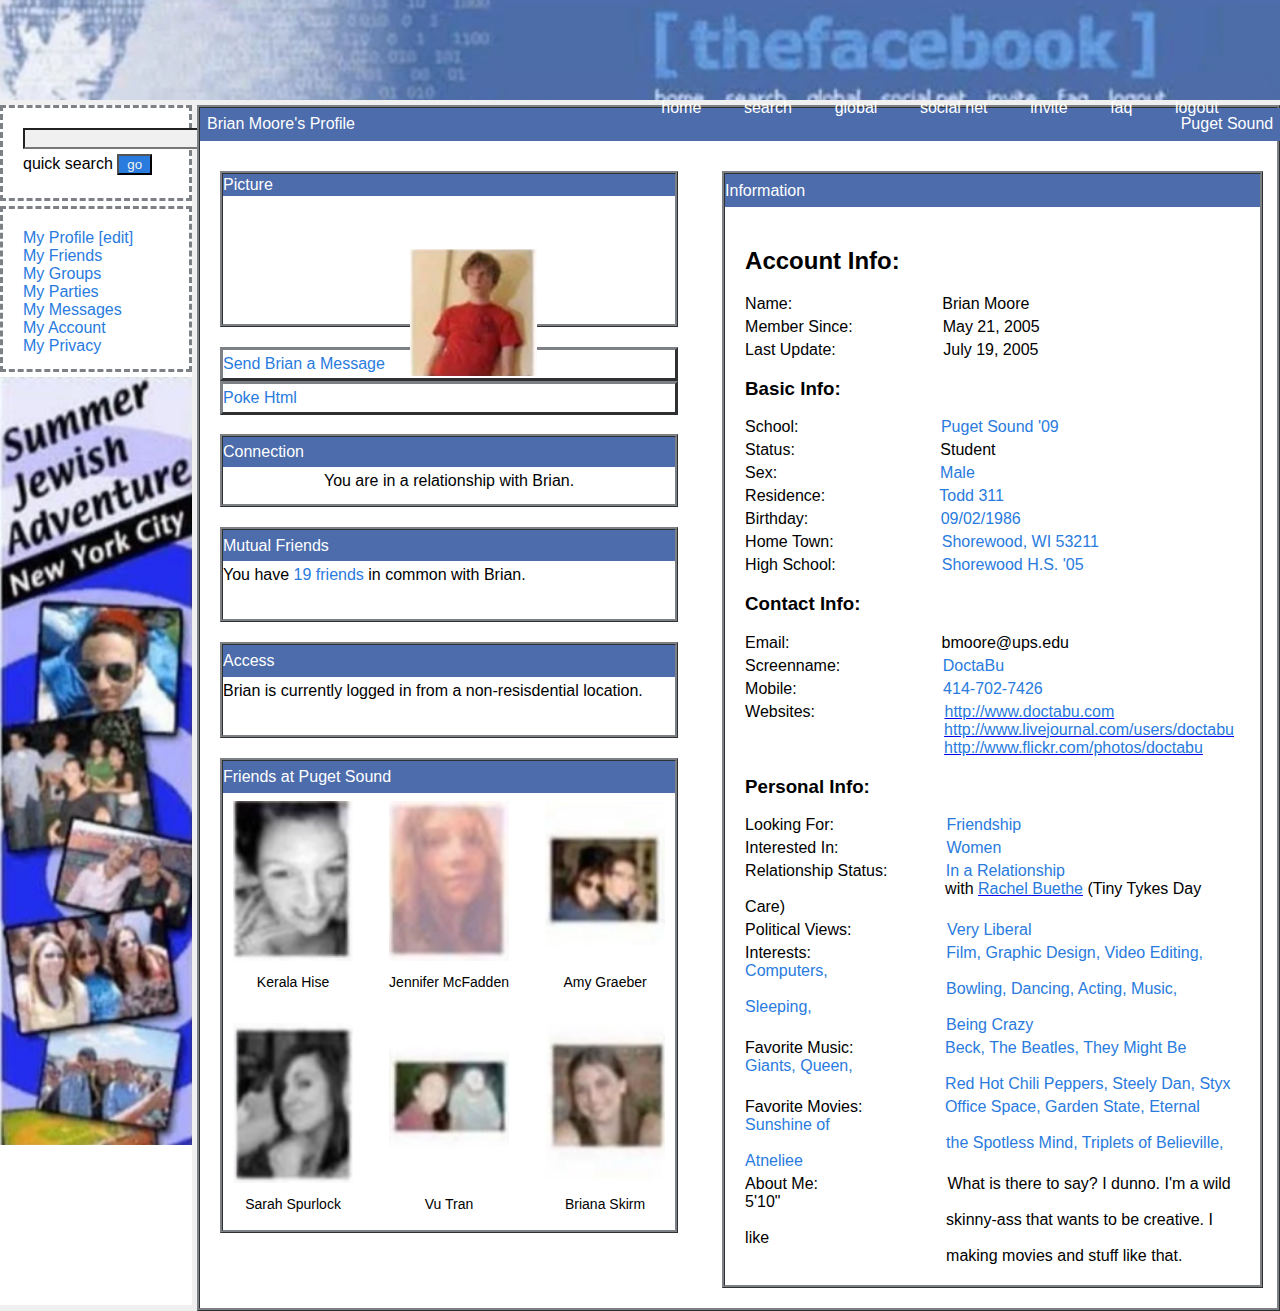
<file: Lab-03/index.html>
<!DOCTYPE html>
<html lang="en">

<head>
    <meta charset="UTF-8">
    <meta name="viewport" content="width=device-width, initial-scale=1.0">
    <title>Document</title>
    <style>
        body {
            font-family: Arial, sans-serif;
            margin: 0;
            gap: 5px;
            padding: 0;
            display: flex;
            flex-direction: column;
            align-items: center;
            background-color: #f0f0f0;
        }

        header {
            width: 100%;
            height: 60px;
            background-image: url('back.png');
            background-size: cover;
            background-position: center;
            background-repeat: no-repeat;
            padding: 20px;
        }

        .buttnn {
            display: flex;
            justify-content: space-around;
            width: 600px;
            position: absolute;
            top: 11%;
            left: 50%;
        }

        .buttnn a {
            color: #ffffff;
            text-decoration: none;
        }

        .container {
            display: flex;
            width: 100%;
            height: 1200px;
            gap: 5px;
        }

        nav {
            display: flex;
            flex-direction: column;
            height: 100%;
            width: 15%;
            gap: 5px;
            background-color: #ffffff;
        }

        .box1 {
            display: grid;
            justify-content: space-evenly;
            height: 50px;
            padding: 20px;
            border-style: dashed;
            border-color: #7d8186;
            gap: 5px;
        }

        .searchin {
            background-color: #f0f0f0;
        }

        .searchbutton {
            position: relative;
            width: 35px;
            right: 0%;
            box-shadow: #010101;
            color: #f0f0f0;
            background-color: #297bde;
        }

        .box2 {
            display: flex;
            flex-direction: column;
            color: #297bde;
            height: 120px;
            padding: 20px;
            border-style: dashed;
            border-color: #7d8186;
        }

        .nav img {
            width: 100%;
            height: auto;
        }

        section {
            display: flex;
            flex-direction: column;
            width: 85%;
            height: 100%;
            border-style: ridge;
            border-color: #7d8186;
            background-color: #ffffff;
            gap: 10px;
        }

        .head2 {
            width: 99%;
            height: 2%;
            display: flex;
            justify-content: space-between;
            background-color: #4c6cac;
            color: #ffffff;
            padding: 7px;
            gap: 5px;
        }

        .bie {
            display: flex;
            justify-content: center;
            width: 100%;
            flex-grow: 1;
            background-color: #ffffff;
            gap: 10px;
        }

        article {
            display: flex;
            flex-direction: column;
            width: 50%;
            background-color: #ffffff;
            padding: 20px;
            row-gap: 20px;
        }

        .head3 {
            width: 100%;
            height: 150px;
            background-color: #ffffff;
            border-style: ridge;
            border-color: #7d8186;
            gap: 5px;
        }

        .head3-1 {
            display: flex;
            align-items: center;
            width: 100%;
            height: 15%;
            background-color: #4c6cac;
            color: #ffffff;
        }

        .head3 img {
            width: 127px;
            height: auto;
            position: absolute;
            top: 27.7%;
            left: 32%;
        }

        .head3-2 {
            display: flex;
            flex-direction: column;
            align-items: left;
            width: 100%;
            height: 6%;
            color: #297bde;
        }

        .pa1 {
            display: flex;
            align-items: center;
            border-style: outset;
            border-color: #7d8186;
            width: 100%;
            height: 50%;
        }

        .pa2 {
            display: flex;
            align-items: center;
            border-style: outset;
            border-color: #7d8186;
            width: 100%;
            height: 50%;
        }

        .arc3 {
            width: 100%;
            height: 6%;
            background-color: #ffffff;
            border-style: ridge;
            border-color: #7d8186;
            text-align: center;
            gap: 5px;
        }

        .arc3-1 {
            display: flex;
            align-items: center;
            width: 100%;
            height: 45%;
            background-color: #4c6cac;
            color: #ffffff;
        }

        .arc4 {
            width: 100%;
            height: 8%;
            background-color: #ffffff;
            border-style: ridge;
            border-color: #7d8186;
            text-align: left;
            gap: 5px;
        }

        .arc4-1 {
            display: flex;
            align-items: center;
            width: 100%;
            height: 35%;
            background-color: #4c6cac;
            color: #ffffff;
        }

        .arc5 {
            width: 100%;
            height: 8%;
            background-color: #ffffff;
            border-style: ridge;
            border-color: #7d8186;
            text-align: left;
            gap: 5px;
        }

        .arc5-1 {
            display: flex;
            align-items: center;
            width: 100%;
            height: 35%;
            background-color: #4c6cac;
            color: #ffffff;
        }

        .arc6 {
            width: 100%;
            height: 42%;
            background-color: #ffffff;
            border-style: ridge;
            border-color: #7d8186;
            text-align: left;
            gap: 5px;
        }

        .arc6-1 {
            display: flex;
            align-items: center;
            width: 100%;
            height: 7%;
            background-color: #4c6cac;
            color: #ffffff;
        }

        .pros {
            display: flex;
            flex-wrap: wrap;
            justify-content: center;
            gap: 20px;
        }

        .pross {
            display: flex;
            flex-direction: column;
            align-items: center;
            text-align: center;
        }

        .pross img {
            width: 120px;
            height: 160px;
            gap: 5px;
            padding: 8px;
        }

        .pross p {
            margin-top: 5px;
            font-size: 14px;
        }

        aside {
            display: flex;
            flex-direction: column;
            width: 50%;
            background-color: #ffffff;
            padding: 20px;
            row-gap: 20px;
        }

        .as1 {
            width: 100%;
            height: 100%;
            background-color: #ffffff;
            border-style: ridge;
            border-color: #7d8186;
            text-align: left;
            gap: 5px;
        }

        .as1-1 {
            display: flex;
            align-items: center;
            width: 100%;
            height: 3%;
            background-color: #4c6cac;
            color: #ffffff;
        }

        .med {
            display: flex;
            flex-direction: row;
            width: 100%;
            height: 97%;
            background-color: #ffffff;
            gap: 10px;
        }

        .profile {
            width: 100%;
            background-color: white;
            padding: 20px;
        }

        .label {
            margin-left: 20px;
        }

        p {
            margin: 5px 0;
        }

        mark {
            color: #297bde;
            background-color: #ffffff;
        }
    </style>
</head>

<body>
    <header>
        <div class="buttnn">
            <a href="index.html">home</a>
            <a href="index.html">search</a>
            <a href="index.html">global</a>
            <a href="index.html">social net</a>
            <a href="index.html">invite</a>
            <a href="index.html">faq</a>
            <a href="index.html">logout</a>
        </div>
    </header>
    <div class="container">
        <nav>
            <div class="box1">
                <form action="/search" method="GET">
                    <input class="searchin" type="search" name="q" required>
                    <p>quick search <button class="searchbutton" type="submit">go</button></p>
                </form>
            </div>
            <div class="box2">
                <div>My Profile [edit]</div>
                <div>My Friends</div>
                <div>My Groups</div>
                <div>My Parties</div>
                <div>My Messages</div>
                <div>My Account</div>
                <div>My Privacy</div>
            </div>
            <img src="img1.png">
        </nav>
        <section>
            <div class="head2">
                <div>Brian Moore's Profile</div>
                <div>Puget Sound</div>
            </div>
            <div class="bie">
                <article>
                    <div class="head3">
                        <div class="head3-1">
                            <p>Picture</p>
                        </div>
                        <img src="img2.png">
                    </div>
                    <div class="head3-2">
                        <div class="pa1">
                            <p>Send Brian a Message</p>
                        </div>
                        <div class="pa2">
                            <p>Poke Html</p>
                        </div>
                    </div>
                    <div class="arc3">
                        <div class="arc3-1">
                            <p>Connection</p>
                        </div>
                        <p>You are in a relationship with Brian.</p>
                    </div>
                    <div class="arc4">
                        <div class="arc4-1">
                            <p>Mutual Friends</p>
                        </div>
                        <p>You have <mark>19 friends</mark> in common with Brian.</p>
                    </div>
                    <div class="arc5">
                        <div class="arc5-1">
                            <p>Access</p>
                        </div>
                        <p>Brian is currently logged in from a non-resisdential location.</p>
                    </div>
                    <div class="arc6">
                        <div class="arc6-1">
                            <p>Friends at Puget Sound</p>
                        </div>
                        <div class="pros">
                            <div class="pross">
                                <img src="pro1.png" alt="Kerala Hise">
                                <p>Kerala Hise</p>
                            </div>
                            <div class="pross">
                                <img src="pro2.png" alt="Jennifer McFadden">
                                <p>Jennifer McFadden</p>
                            </div>
                            <div class="pross">
                                <img src="pro3.png" alt="Amy Graeber">
                                <p>Amy Graeber</p>
                            </div>
                            <div class="pross">
                                <img src="pro4.png" alt="Sarah Spurlock">
                                <p>Sarah Spurlock</p>
                            </div>
                            <div class="pross">
                                <img src="pro5.png" alt="Vu Tran">
                                <p>Vu Tran</p>
                            </div>
                            <div class="pross">
                                <img src="pro6.png" alt="Briana Skirm">
                                <p>Briana Skirm</p>
                            </div>
                        </div>

                    </div>
                </article>
                <aside>
                    <div class="as1">
                        <div class="as1-1">
                            <p>Information</p>
                        </div>
                        <div class="med">
                            <div class="profile">
                                <h2>Account Info:</h2>
                                <p>Name:<span style="margin-left: 150px;">Brian Moore</span></p>
                                <p>Member Since:<span style="margin-left: 90px;">May 21, 2005</span></p>
                                <p>Last Update:<span style="margin-left: 103px;"> July 19, 2005</span></p>

                                <h3>Basic Info:</h3>
                                <p>School:<span style="margin-left: 138px;"> <mark>Puget Sound '09</mark></span></p>
                                <p>Status:<span style="margin-left: 141px;"> Student</span></p>
                                <p>Sex:<span style="margin-left: 163px;"><mark>Male</mark></span></p>
                                <p>Residence:<span style="margin-left: 110px;"> <mark>Todd 311</mark></span></p>
                                <p>Birthday:<span style="margin-left: 128px;"> <mark>09/02/1986</mark></span></p>
                                <p>Home Town:<span style="margin-left: 108px;"><mark>Shorewood, WI 53211</mark></span></p>
                                <p>High School:<span style="margin-left: 106px;"><mark>Shorewood H.S. '05</mark></span></p>

                                <h3>Contact Info:</h3>
                                <p>Email:<span style="margin-left: 152px;">bmoore@ups.edu</span></p>
                                <p>Screenname:<span style="margin-left: 98px;"> <mark>DoctaBu</mark></span></p>
                                <p>Mobile:<span style="margin-left: 142px;"> <mark>414-702-7426</mark></span></p>
                                <p>Websites:<span style="margin-left: 125px;">
                                        <a href="http://www.doctabu.com"><mark>http://www.doctabu.com</mark></a></span><br>
                                    <span style="margin-left: 199px;">
                                        <a
                                            href="http://www.livejournal.com/users/doctabu"><mark>http://www.livejournal.com/users/doctabu</mark></a></span><br>
                                    <span style="margin-left: 199px;">
                                        <a
                                            href="http://www.flickr.com/photos/doctabu"><mark>http://www.flickr.com/photos/doctabu</mark></a></span>
                                </p>
                                <h3>Personal Info:</h3>
                                <p>Looking For:<span style="margin-left: 108px;"> <mark>Friendship</mark></span></p>
                                <p>Interested In:<span style="margin-left: 108px;"><mark>Women</mark></span></p>
                                <p>Relationship Status: <span style="margin-left: 54px;"><mark>In a Relationship</mark></span> <br>
                                    <span style="margin-left: 200px;">with <a href="#"><mark>Rachel Buethe</mark></a> (Tiny Tykes Day
                                        Care)</span>
                                </p>
                                <p>Political Views:<span style="margin-left: 91px;"> <mark>Very Liberal</mark></span></p>

                                <p>Interests: <mark><span style="margin-left: 131px;">Film, Graphic Design, Video Editing,
                                        Computers, </span><br><span style="margin-left: 201px;">Bowling, Dancing,
                                        Acting, Music, Sleeping,</span><br><span style="margin-left: 201px;"></span>
                                    Being Crazy</span></mark></p>

                                <p>Favorite Music: <mark><span style="margin-left: 87px;">Beck, The Beatles, They Might Be
                                        Giants, Queen,</span><br> <span style="margin-left: 200px;"></span>Red Hot Chili
                                    Peppers, Steely Dan, Styx</span></mark></p>

                                <p>Favorite Movies: <mark><span style="margin-left: 78px;"> Office Space, Garden State, Eternal
                                        Sunshine of </span><br><span style="margin-left: 201px;"></span>the Spotless
                                    Mind, Triplets of Believille, Atneliee
                                    </span></mark></p>

                                <p>About Me:<span style="margin-left: 125px;"> What is there to say? I dunno. I'm a wild
                                        5'10"</span><br> <span style="margin-left: 201px;"></span>skinny-ass that wants
                                    to be
                                    creative. I like </span><br><span style="margin-left: 201px;">making movies and
                                        stuff like that.</span></p>
                            </div>
                        </div>
                    </div>
                </aside>
            </div>
        </section>
    </div>
</body>

</html>
</file>
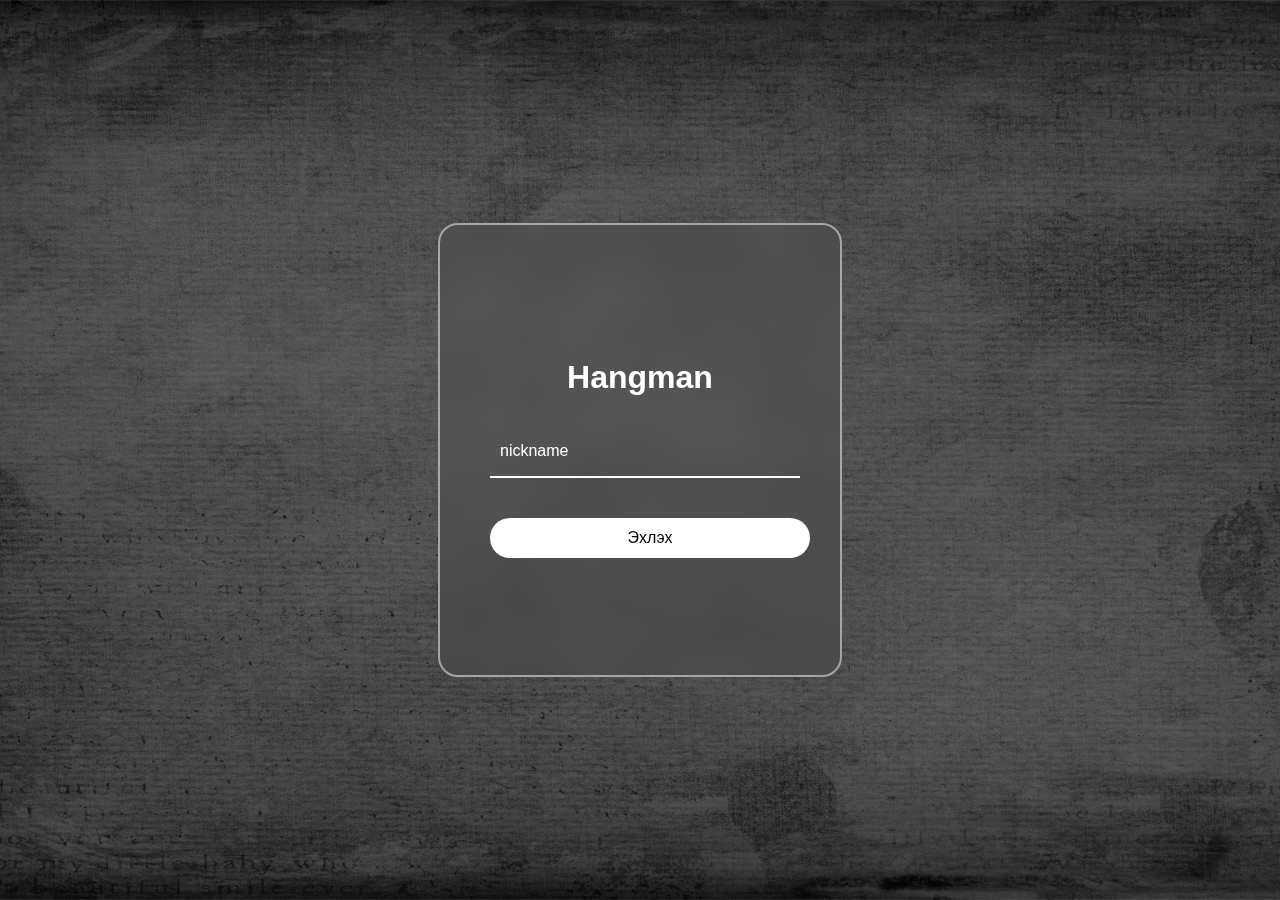
<file: Lab-10/index.html>
<!DOCTYPE html>
<html lang="en">

<head>
  <meta charset="UTF-8" />
  <meta name="viewport" content="width=device-width, initial-scale=1.0" />
  <title>Hangman</title>
  <link rel="stylesheet" href="style.css" />
</head>

<body>
  <section id="start">
    <div class="login-box">
      <form onsubmit="return togloom_ehluuleh(event)">
        <h2>Hangman</h2>
        <div class="input-box">
          <input type="text" id="nickname" autocomplete="off" required />
          <label>nickname</label>
        </div>
        <button id="start-game" type="submit">Эхлэх</button>
      </form>
    </div>
  </section>
  <section id="undsen-heseg">
    <div id="togloomiin-undsen-heseg">
      <div class="tolgoi-heseg">
        <div id="toglogchiin_ner"></div>
        <div id="toglogchiin_onoo"></div>
        <div class="timer"><span id="uldsen_hugatsaa"></span></div>
      </div>
      <div id="hun-zurah-heseg">
        <svg height="250" width="250" class="hangman">
          <line x1="50" y1="20" x2="50" y2="230" stroke="#333" stroke-width="6" />
          <line x1="50" y1="20" x2="130" y2="20" stroke="#333" stroke-width="6" />
          <line x1="130" y1="20" x2="130" y2="50" stroke="#333" stroke-width="6" />
          <line x1="20" y1="230" x2="80" y2="230" stroke="#333" stroke-width="6" />
          <circle id="tolgoi" cx="130" cy="70" r="20" stroke="#333" stroke-width="3" fill="transparent"
            class="hidden" />
          <line id="body" x1="130" y1="90" x2="130" y2="150" stroke="#333" stroke-width="3" class="hidden" />
          <line id="left-arm" x1="130" y1="110" x2="100" y2="130" stroke="#333" stroke-width="3" class="hidden" />
          <line id="right-arm" x1="130" y1="110" x2="160" y2="130" stroke="#333" stroke-width="3" class="hidden" />
          <line id="left-leg" x1="130" y1="150" x2="100" y2="190" stroke="#333" stroke-width="3" class="hidden" />
          <line id="right-leg" x1="130" y1="150" x2="160" y2="190" stroke="#333" stroke-width="3" class="hidden" />
        </svg>
      </div>
      <div id="ug-taahad-tusaldag-heseg">
        <p id="hint">taah ug:</p>
      </div>
      <div id="taah_ugnii_heseg" class="taah_ugnii_heseg"></div>
      <div id="keyboard" class="keyboard"></div>
    </div>
  </section>

  <section id="duussan-heseg">
    <div id="game-over-heseg">
      <h2>Тоглоом дууслаа!</h2>
      <p id="final-score"></p>
      <p id="high-score-message" class="hidden">
        Баяр хүргэе! Та шилдэг 5 тоглогчийн нэгд орлоо!
      </p>
      <button id="dahin_togloh">Дахин тоглох</button>
      <button id="show-leaderboard-over">Шилдэг тоглогчид</button>
    </div>
  </section>

  <aside id="top-heseg"  class="container hidden">
    <div id="leaderboard-heseg">
      <h2>Шилдэг 10 тоглогч</h2>
      <div id="leaderboard"></div>
      <div id="textContent"></div>
      <button id="back-to-game">Буцах</button>
    </div>
  </aside>
  <div id="alert-box" class="hidden"></div>

  <script src="script.js"></script>
</body>

</html>
</file>
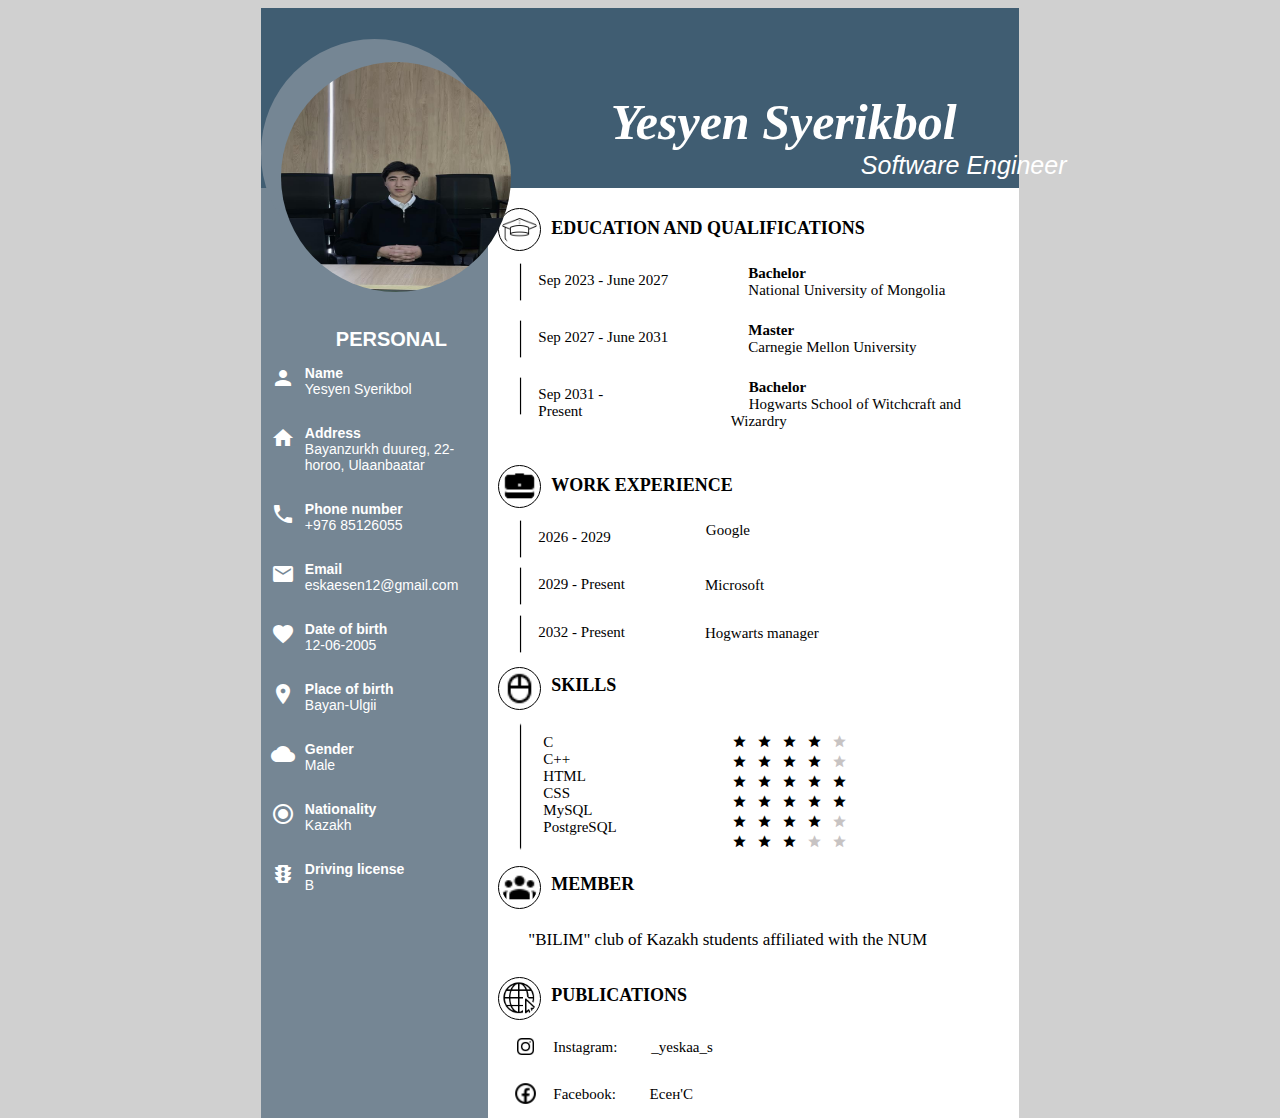
<file: Lab-4/index.html>
<!DOCTYPE html>
<html lang="en">

<head>
    <meta charset="UTF-8">
    <meta name="viewport" content="width=device-width, initial-scale=1.0">
    <title>CV</title>
    <link rel="stylesheet" href="style.css" type="text/css" />
    <link rel="stylesheet" href="https://fonts.googleapis.com/css2?family=Material+Icons">
</head>

<body>
    <header>
        <div class="ner">
            <p style="font-family: serif;"> Yesyen Syerikbol</p>
        </div>
        <div class="merner">
            <p
                style="font-family: 'Lucida Sans', 'Lucida Sans Regular', 'Lucida Grande', 'Lucida Sans Unicode', Geneva, Verdana, sans-serif;">
                Software Engineer</p>
        </div>
    </header>
    <div class="container">
        <div class="profile">
            <img src="Image (13).jpg" alt="">
        </div>
        <nav>
            <p class="personal"><b>PERSONAL</b></p>

            <div class="nav-item">
                <i class="material-icons">person</i>
                <div class="nav_text">
                    <p><b>Name</b><br>Yesyen Syerikbol</p>
                </div>
            </div>

            <div class="nav-item">
                <i class="material-icons">home</i>
                <div class="nav_text">
                    <p><b>Address</b> <br>Bayanzurkh duureg, 22-horoo, Ulaanbaatar</p>
                </div>
            </div>

            <div class="nav-item">
                <i class="material-icons">phone</i>
                <div class="nav_text">
                    <p> <b>Phone number</b> <br>+976 85126055</p>
                </div>
            </div>
            <div class="nav-item">
                <i class="material-icons">email</i>
                <div class="nav_text">
                    <p> <b>Email</b> <br>eskaesen12@gmail.com</p>
                </div>
            </div>
            <div class="nav-item">
                <i class="material-icons">favorite</i> 
                <div class="nav_text">
                    <p> <b>Date of birth</b> <br>12-06-2005</p>
                </div>
            </div>
            <div class="nav-item">
                <i class="material-icons">place</i>
                <div class="nav_text">
                    <p> <b>Place of birth</b> <br>Bayan-Ulgii</p>
                </div>
            </div>
            <div class="nav-item">
                <i class="material-icons">cloud</i>
                <div class="nav_text">
                    <p> <b>Gender</b> <br>Male</p>
                </div>
            </div>
            <div class="nav-item">
                <i class="material-icons">radio_button_checked</i>
                <div class="nav_text">
                    <p> <b>Nationality</b> <br>Kazakh</p>
                </div>
            </div>
            <div class="nav-item">
                <i class="material-icons">traffic</i>
                <div class="nav_text">
                    <p> <b>Driving license</b> <br>B</p>
                </div>
            </div>

        </nav>
        <section>
            <div class="sec-item">
                <img src="icons8-graduation-cap-80.png" alt="" style="margin-top: 20px;">
                <div class="sec-text">
                    <p style="font-family: 'Times New Roman', Times, serif; margin-top: 30px;"> <b>EDUCATION AND QUALIFICATIONS</b></p>
                </div>
            </div>
            <div class="surguul">
                <div class="sec-item1">
                    <img src="icons8-vertical-line-50.png" alt="">
                    <div class="sec-text1">
                        <p style="font-family: 'Times New Roman', Times, serif;"> Sep 2023 - June 2027</p>
                    </div>
                    <div class="sec-text2">
                        <p style="font-family: 'Times New Roman', Times, serif;"><b>Bachelor</b><br>National University of Mongolia</p>
                    </div>
                </div>
                <div class="sec-item1">
                    <img src="icons8-vertical-line-50.png" alt="">
                    <div class="sec-text1">
                        <p style="font-family: 'Times New Roman', Times, serif;"> Sep 2027 - June 2031</p>
                    </div>
                    <div class="sec-text2">
                        <p style="font-family: 'Times New Roman', Times, serif;"><b>Master</b><br>Carnegie Mellon University</p>
                    </div>
                </div>
                <div class="sec-item1">
                    <img src="icons8-vertical-line-50.png" alt="">
                    <div class="sec-text1">
                        <p style="font-family: 'Times New Roman', Times, serif;"> Sep 2031 - Present</p>
                    </div>
                    <div class="sec-text2">
                        <p style="font-family: 'Times New Roman', Times, serif;"><b style="margin-left: 18px;">Bachelor</b><br><span  style="margin-left: 18px;">Hogwarts School of Witchcraft and Wizardry</span></p>
                    </div>
                </div>
            </div>
            <div class="sec-item">
                <img src="icons8-briefcase-24.png" alt="" style="margin-top: 20px;">
                <div class="sec-text">
                    <p style="font-family: 'Times New Roman', Times, serif; margin-top: 30px;"> <b>WORK EXPERIENCE</b></p>
                </div>
            </div>
            <div class="surguul">
                <div class="sec-item1">
                    <img src="icons8-vertical-line-50.png" alt="">
                    <div class="sec-text1">
                        <p style="font-family: 'Times New Roman', Times, serif;"> 2026 - 2029</p>
                    </div>
                    <div class="sec-text2">
                        <p style="font-family: 'Times New Roman', Times, serif; margin-left: 15px;">Google</p>
                    </div>
                </div>
                <div class="sec-item1">
                    <img src="icons8-vertical-line-50.png" alt="">
                    <div class="sec-text1">
                        <p style="font-family: 'Times New Roman', Times, serif;"> 2029 - Present</p>
                    </div>
                    <div class="sec-text2">
                        <p style="font-family: 'Times New Roman', Times, serif; margin-top: 23px;">Microsoft</p>
                    </div>
                </div>
                <div class="sec-item1">
                    <img src="icons8-vertical-line-50.png" alt="">
                    <div class="sec-text1">
                        <p style="font-family: 'Times New Roman', Times, serif;"> 2032 - Present</p>
                    </div>
                    <div class="sec-text2">
                        <p style="font-family: 'Times New Roman', Times, serif; margin-top: 23px;">Hogwarts manager</p>
                    </div>
                </div>
            </div>
            <div class="sec-item">
                <img src="icons8-mouse-24.png" alt="">
                <div class="sec-text">
                    <p style="font-family: 'Times New Roman', Times, serif;"> <b>SKILLS</b></p>
                </div>
            </div>
            <div class="sec-item2">
                <img src="icons8-vertical-line-50.png" alt="">
                <div class="sec-text1">
                    <p style="font-family: 'Times New Roman', Times, serif;"> C <br>C++ <br>HTML <br>CSS<br>MySQL <br>PostgreSQL</p>
                </div>
                <div class="star">
                    <div class="star1">
                        <i class="material-icons" style="margin-left: 110px;">star</i>
                        <i class="material-icons">star</i>
                        <i class="material-icons">star</i>
                        <i class="material-icons">star</i>
                        <i class="material-icons" style="color: rgb(199, 195, 195);">star</i>
                    </div>
                    <div class="star2">
                        <i class="material-icons">star</i>
                        <i class="material-icons">star</i>
                        <i class="material-icons">star</i>
                        <i class="material-icons">star</i>
                        <i class="material-icons" style="color: rgb(199, 195, 195);">star</i>
                    </div>
                    <div class="star1">
                        <i class="material-icons" style="margin-left: 110px;">star</i>
                        <i class="material-icons">star</i>
                        <i class="material-icons">star</i>
                        <i class="material-icons">star</i>
                        <i class="material-icons">star</i>
                    </div>
                    <div class="star2">
                        <i class="material-icons">star</i>
                        <i class="material-icons">star</i>
                        <i class="material-icons">star</i>
                        <i class="material-icons">star</i>
                        <i class="material-icons">star</i>
                    </div>
                    <div class="star2">
                        <i class="material-icons">star</i>
                        <i class="material-icons">star</i>
                        <i class="material-icons">star</i>
                        <i class="material-icons">star</i>
                        <i class="material-icons" style="color: rgb(199, 195, 195);">star</i>
                    </div>
                    <div class="star1">
                        <i class="material-icons" style="margin-left: 110px;">star</i>
                        <i class="material-icons">star</i>
                        <i class="material-icons">star</i>
                        <i class="material-icons" style="color: rgb(199, 195, 195);">star</i>
                        <i class="material-icons" style="color: rgb(199, 195, 195);">star</i>
                    </div>
                </div>
            </div>
            <div class="sec-item">
                <img src="icons8-group-24.png" alt="">
                <div class="sec-text">
                    <p style="font-family: 'Times New Roman', Times, serif;"> <b>MEMBER</b></p>
                </div>
            </div>
            <div class="sec-item1">
                <div class="sec-text4">
                    <p style="font-family: 'Times New Roman', Times, serif;"> "BILIM" club of Kazakh students affiliated with the NUM</p>
                </div>
            </div>
            <div class="sec-item">
                <img src="icons8-internet-50.png" alt="">
                <div class="sec-text">
                    <p style="font-family: 'Times New Roman', Times, serif;"> <b>PUBLICATIONS</b></p>
                </div>
            </div>
            <div class="sec-item3">
                <img src="icons8-instagram-32.png" alt="">
                <div class="sec-text3">
                    <p style="font-family: 'Times New Roman', Times, serif;"> Instagram: <span style="margin-left: 30px;">_yeskaa_s</span></p>
                </div>
            </div>
            <div class="sec-item3">
                <img src="icons8-facebook-24.png" alt="">
                <div class="sec-text3">
                    <p style="font-family: 'Times New Roman', Times, serif;"> Facebook:   <span style="margin-left: 30px;">Есен'С</span></p>
                </div>
            </div>
        </section>
    </div>
</body>

</html>
</file>
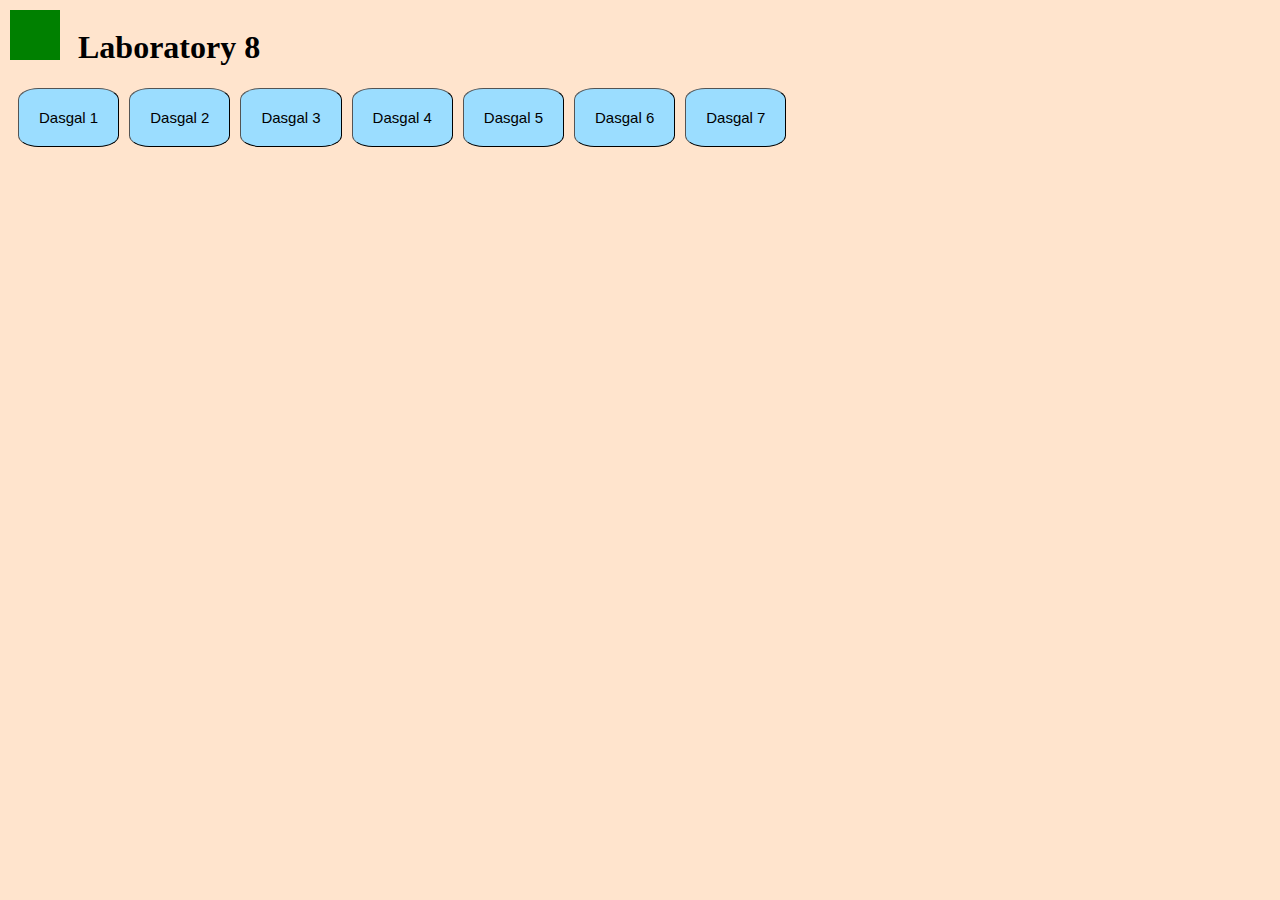
<file: Lab-7/index.html>
<!DOCTYPE html>
<html>

<body>
    <style>
        body {
            background-color: #ffe4cd ;
            display: flex;
            float: left;
            flex-direction: column;
            justify-items: center;
        }
        h1{
            margin-left: 70px;
        }
        .btn{
            display: flex;
            column-gap: 10px;
            width: 800px;
        }
        button{
            gap: 30px;
            padding: 20px;
            border-radius: 20%;
            border-width: 1px;
            background-color: #9bddff;
            font-size: 15px;
        }
        .square {
            width: 50px;
            height: 50px;
            position: absolute;
        }
        .morning {
            background-color: green;
            top: 10px;
            left: 10px;
        }
        .evening {
            background-color: red;
            bottom: 10px;
            right: 10px;
        }
    </style>
    <h1>Laboratory 8</h1>

    <div class="btn"><br>
        <button onclick="dasgal1()">Dasgal 1</button>
        <button onclick="dasgal2()">Dasgal 2</button>
        <button onclick="dasgal3()">Dasgal 3</button>
        <button onclick="dasgal4()">Dasgal 4</button>
        <button onclick="dasgal5()">Dasgal 5</button>
        <button onclick="dasgal6()">Dasgal 6</button>
        <button onclick="dasgal7()">Dasgal 7</button>
    </div>

    <script>

        function isPalindrom(str) {
            str = str.toLowerCase().replace(/\s+/g, '');
            return str === str.split('').reverse().join('');
        }
        function dasgal1(){
            let name = window.prompt("Neree oruul: ");
            if(isPalindrom(name)){
                alert(name+" palindrom mun.");
            }
            else{
                alert(name+" palindrom bish.");
            }
        }
        

        function dasgal2() {
            var number = window.prompt("Natural too oruul: ", "0");
            var d = number;
            var sum = 0;
            while (number > 0) {
                sum += number % 10;
                number = Math.floor(number / 10);
            }
            alert(d + " toonii tsifruudiin niilber " + sum + " baina.");
        }

        function dasgal3() {
            let input = window.prompt("Natural too oruul: ", "0");
            let number = parseInt(input);

            if (number < 2) {
                alert("2-oos ih too oruul.");
                return;
            }

            let remaining = number;
            let result = "";
            let first = true;

            for (let i = 2; i <= number; i++) {
                while (remaining - i >= 0) {
                    if (!first) {
                        result += " + ";
                    }
                    result += i;
                    remaining -= i;
                    first = false;
                    if (remaining === 3) {
                        break;
                    }
                }
            }
            alert(number + " = " + result);
        }
        function dasgal4() {
            let input = window.prompt("Natural too oruul: ", "0");
            let number = parseFloat(input);
        
            var t = number / 7;
            var hours = Math.floor(t);
            var totalMinutes = (t - hours) * 60;
            var minutes = Math.floor(totalMinutes);
            var seconds = Math.round((totalMinutes - minutes) * 60);
        
            alert("Chono tuulaig "+hours+ "tsag " + minutes + "minut " + seconds + "secundiin daraa guisene.");
        }         
        function dasgal5() {
            var array = [];
            for (let i = 0; i < 5; i++) {
                let number = parseInt(window.prompt(i + 1 + " = "));
                array.push(number);
            }

            function teso(n) {
                if (n % 2 == 0)
                    return 1;
                else
                    return 0;
            }
            var tegsh = "";
            var sondgoi = "";

            for (let i = 0; i < 5; i++) {
                if (teso(array[i]) == 1) {
                    tegsh += array[i];
                    tegsh += ",";
                }
                else {
                    sondgoi += array[i];
                    sondgoi += ",";
                }
            }
            alert("Tegsh: " + tegsh + " Sondgoi: " + sondgoi);
        }
        function dasgal6() {
            var number = parseInt(window.prompt("Enter the number: ", "0"));
            if (number < 37) {
                var davhar = Math.floor(number / 4) + 1;
                var door = number % 4;
                alert("entrance:1 floor:" + davhar + " door:" + door);
            }
            else if (36 < number && number < 73) {
                var davhar = Math.floor(number / 4) + 1;
                var door = number % 4;
                alert("entrance:1 floor:" + davhar + " door:" + door);
            }
            else if (72 < number && number < 109) {
                var davhar = Math.floor(number / 4) + 1;
                var door = number % 4;
                alert("entrance:1 floor:" + davhar + " door:" + door);
            }
            else {
                aler(number + " ene baishingiin ail bish baina.");
            }
        }

        function dasgal7() {
            const hour = new Date().getHours();
            const square = document.createElement('div');
            square.classList.add('square');

            if (hour >= 6 && hour < 18) {
                square.classList.add('morning');
            } else if (hour >= 18 && hour <= 23) {
                square.classList.add('evening');
            }

            document.body.appendChild(square);
        }

        dasgal7();

        function problem1() {
            var name = window.prompt("Enter the name:", "0");
            var sum = 0;
            while (number > 0) {
                sum += number % 10;
                number = Math.floor(number / 10);
            }
            var temp = sum;
            var reverse = 0;
            while (temp > 0) {
                reverse *= 10;
                reverse += temp % 10;
                temp = Math.floor(temp / 10);
            }
            if (reverse == sum) {
                alert("Sum of digits is palindrome");
            }
            else {
                alert("Sum of digits is not palindrome");
            }
        }
        function problem2() {
            var distance = window.prompt("Enter the number: ", "0");
            var hour = Math.floor(distance / 7);
            var minute = Math.floor(((distance % 7) / 7) * 60);
            var second = Math.ceil((distance - hour * 7 - minute / 60 * 7) * 1000 / (7000 / 3600));
            alert(hour + " hour(s) and " + minute + " minute(s) and " + second + " second(s)");

        }
        function problem4() {
            var array = [];
            for (let i = 0; i < 5; i++) {
                let number = window.prompt(i + 1 + " = ");
                array.push(number);
            }

            var result = array[0];
            for (var i = 1; i < 5; i++) {
                result = lcd(result, array[i]);
            }
            alert(result);

        }
        function lcd(a, b) {
            var min;
            var gcd = 1;
            if (a < b) { min = a; } else { min = b; }
            for (var i = min; i >= 1; i--) {
                if (a % i == 0 && b % i == 0) {
                    gcd = i; break;
                }
            }
            var lcd = a / gcd * b;
            return lcd;
        }
        function problem5() {
            var number = window.prompt("Enter your number: ");
            let now = new Date();
            let hours = now.getHours();
            if (hours > 12) {
                alert(Math.sqrt(number));
            }
            else {
                alert(number * number);
            }
        }
    </script>
</body>

</html>
</file>
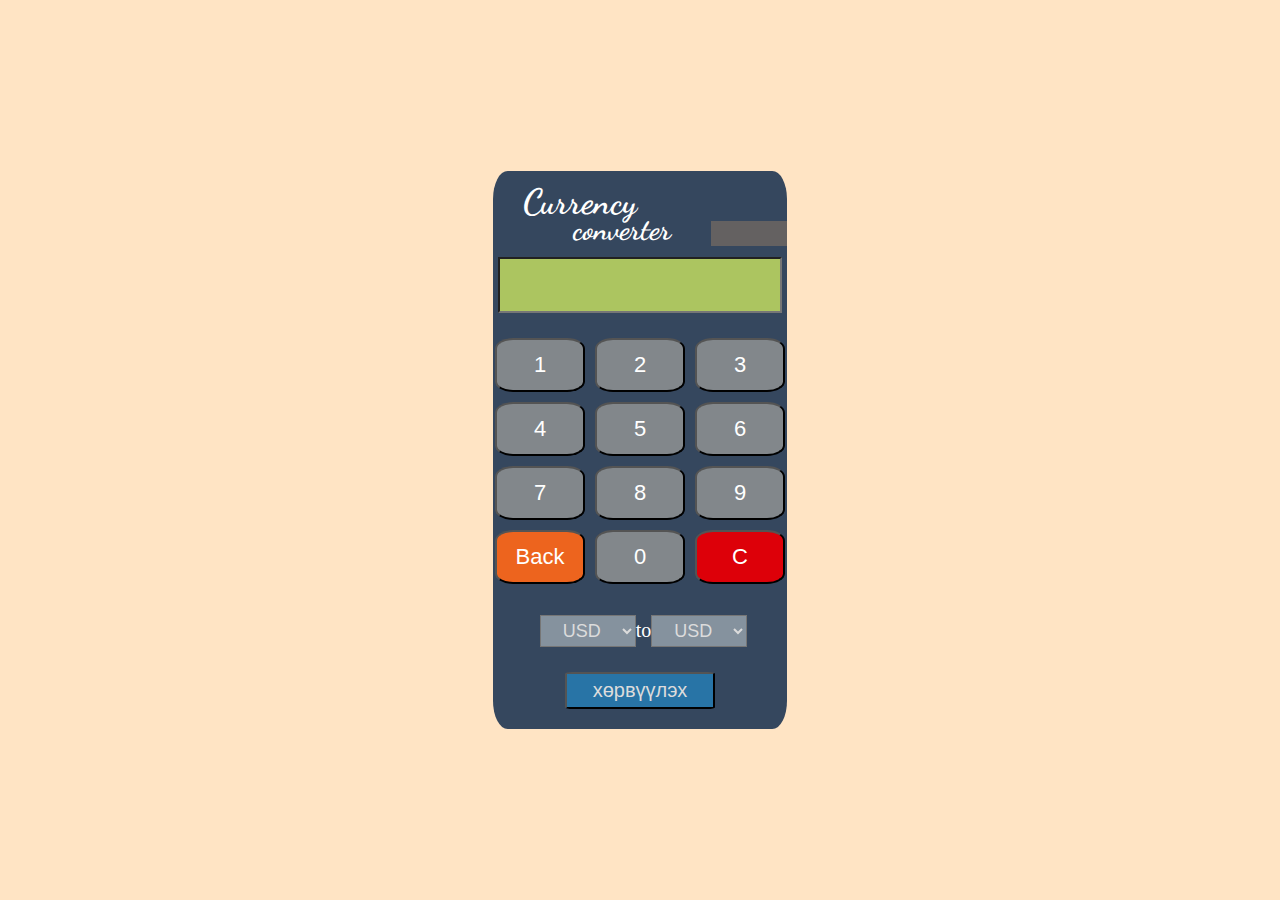
<file: Lab-9/index.html>
<!DOCTYPE html>
<html lang="en">

<head>
    <meta charset="UTF-8">
    <title>Calculator</title>
    <link rel="stylesheet" href="style.css" type="text/css" />
    <link rel="preconnect" href="https://fonts.googleapis.com">
    <link rel="preconnect" href="https://fonts.gstatic.com" crossorigin>
    <link href="https://fonts.googleapis.com/css2?family=Dancing+Script:wght@400..700&family=Tagesschrift&display=swap"
        rel="stylesheet">
        <link href="https://fonts.cdnfonts.com/css/ds-digital" rel="stylesheet">
</head>

<body>
    <div class="calculator">
        <div class="basi">
            <header>
                <h1>Currency </h1>
                <h1>converter</h1>
            </header>
            <div class="turtburish"></div>
        </div>

        <input id="amount" type="text" readonly>

        <div class="keypad">
            <button onclick="appendNumber('1')">1</button>
            <button onclick="appendNumber('2')">2</button>
            <button onclick="appendNumber('3')">3</button>
            <button onclick="appendNumber('4')">4</button>
            <button onclick="appendNumber('5')">5</button>
            <button onclick="appendNumber('6')">6</button>
            <button onclick="appendNumber('7')">7</button>
            <button onclick="appendNumber('8')">8</button>
            <button onclick="appendNumber('9')">9</button>
            <button onclick="back()">Back</button>
            <button onclick="appendNumber('0')">0</button>
            <button onclick="clearInput()">C</button>
        </div>

        <div class="money">
            <select id="fromCurrency"></select>
            <p>to</p>
            <select id="toCurrency"></select>
        </div>
        <button id="convert" onclick="convertCurrency()">хөрвүүлэх</button>
        <h2 id="result"></h2>
    </div>

    <script>
        const exchangeArray = [
            { name: 'USD', value: 1 },
            { name: 'EUR', value: 0.88 },
            { name: 'POUND', value: 0.75 },
            { name: 'WON', value: 1433 },
            { name: 'YEN', value: 142 },
            { name: 'YAN', value: 7.31 },
            { name: 'MNT', value: 3537 }
        ];
        const fromCurrency = document.getElementById('fromCurrency');
        const toCurrency = document.getElementById('toCurrency');

        exchangeArray.forEach(currency => {
            const option1 = document.createElement('option');
            option1.value = currency.value;
            option1.text = currency.name;
            fromCurrency.appendChild(option1);

            const option2 = document.createElement('option');
            option2.value = currency.value;
            option2.text = currency.name;
            toCurrency.appendChild(option2);

        });

        function appendNumber(num) {
            document.getElementById('amount').value += num;
        }

        function back() {
            let input = document.getElementById('amount');
            input.value = input.value.slice(0, -1);
        }
          

        function clearInput() {
            document.getElementById('amount').value = '';
        }

        function convertCurrency() {
            const amount = parseFloat(document.getElementById('amount').value);
            const fromValue = parseFloat(fromCurrency.value);
            const toValue = parseFloat(toCurrency.value);
            
            const usdAmount = amount / fromValue;
            const result = usdAmount * toValue; 

            document.getElementById('amount').value = result;
        }
    </script>

</body>

</html>
</file>
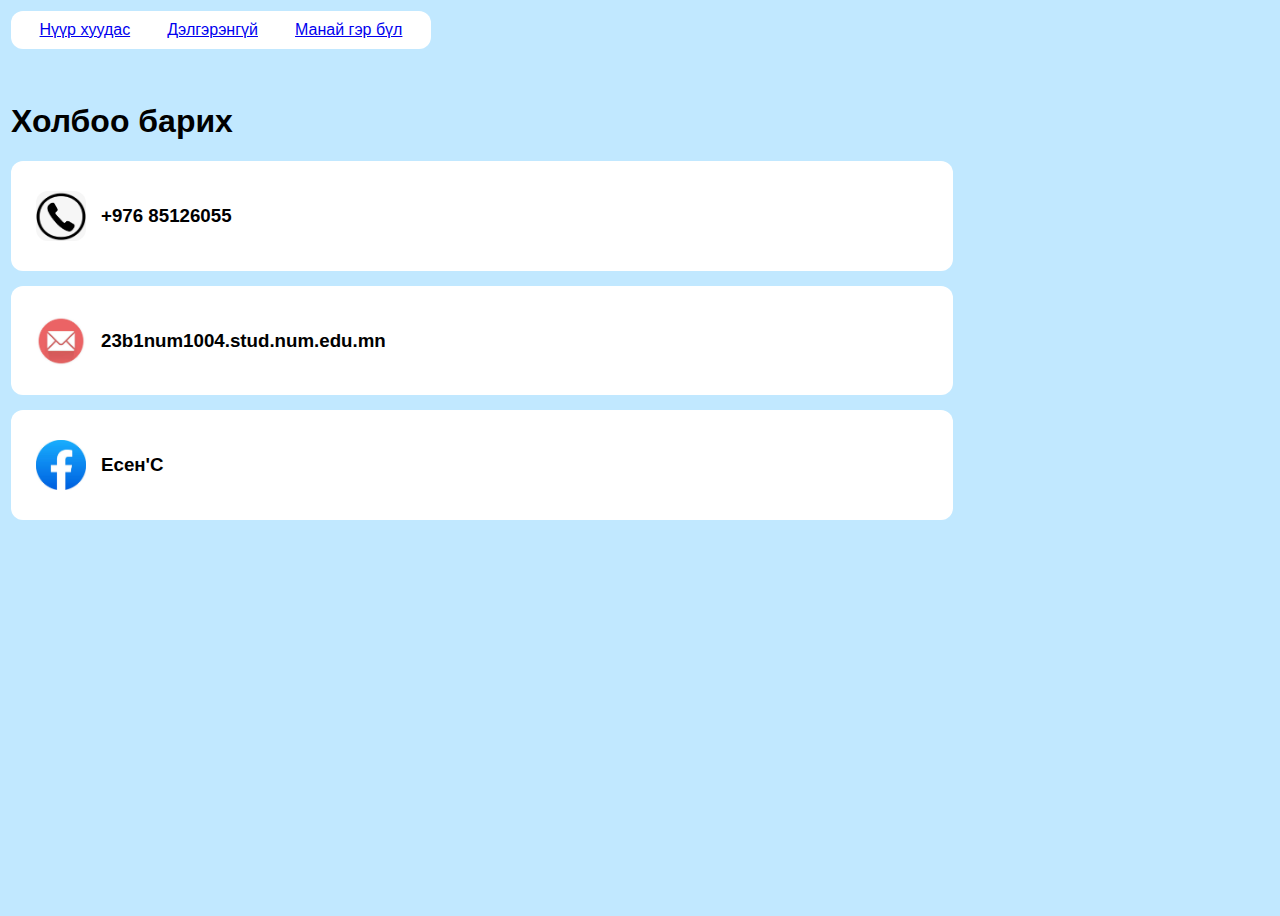
<file: Lab-2/contact.html>
<!DOCTYPE html>
<html lang="en">

<head>
    <meta charset="UTF-8">
    <meta name="viewport" content="width=device-width, initial-scale=1.0">
    <title>Contact</title>
</head>
<style>
    body {
        font-family: 'Arial', sans-serif;
        background-color: #c1e8ff;
        min-height: 100vh;
    }

    .container {
        display: flex;
        justify-content: space-around;
        background-color: #fff;
        padding: 10px;
        width: 400px;
        border-radius: 12px;
        margin-bottom: 20px;
    }

    .box {
        display: flex;
        align-items: center;
        background-color: #fff;
        padding: 25px;
        margin-bottom: 15px;
        border-radius: 12px;
    }

    .box img {
        border-radius: 12px;
        margin-right: 15px;
    }
</style>

<body>
    <table width="100%" height="600px">
        <tr height="10%">
            <td colspan="3">
                <div class="container">
                    <a href="first.html">Нүүр хуудас</a>
                    <a href="aboutme.html">Дэлгэрэнгүй</a>
                    <a href="family.html">Манай гэр бүл</a>
                </div>
            </td>
        </tr>
        <tr>
            <td width="60%">
                <div>
                    <h1>Холбоо барих</h1>
                </div>
                <div class="box">
                    <img src="[data-uri]"
                        height="50px" width="50px">
                    <div>
                        <h3>+976 85126055</h3>
                    </div>
                </div>
                <div class="box">
                    <img src="[data-uri]"
                        height="50px" width="50px">
                    <div>
                        <h3>23b1num1004.stud.num.edu.mn</h3>
                    </div>
                </div>
                <div class="box">

                    <img src="[data-uri]"
                        height="50px" width="50px">
                    <div>
                        <h3>Есен'С</h3>
                    </div>
                </div>

            </td>
            <td rowspan="2" width="20%"></td>
        </tr>
        <tr height="10%">
            <td colspan="2"></td>
        </tr>
    </table>
</body>

</html>
</file>
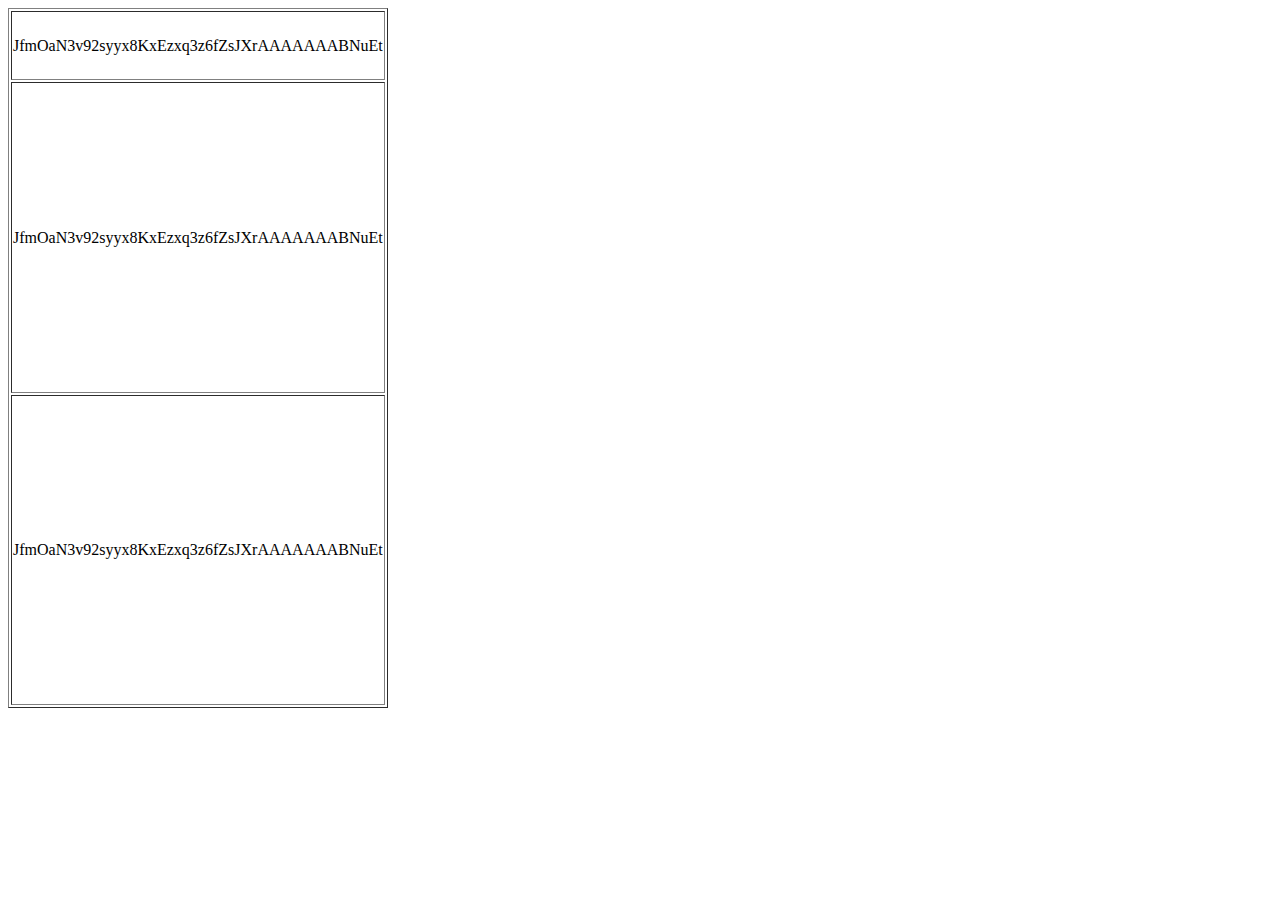
<file: Lab-2/num.html>
<!DOCTYPE html>
<html lang="en">
<head>
    <meta charset="UTF-8">
    <meta name="viewport" content="width=device-width, initial-scale=1.0">
    <title>Document</title>
</head>
<body>
    <table border="1" widht="100%" height="700px">
        <tr height="10%">
            <td>
                <p>JfmOaN3v92syyx8KxEzxq3z6fZsJXrAAAAAAABNuEt</p>
            </td>
        </tr>
        <tr>
            <td>
                <p>JfmOaN3v92syyx8KxEzxq3z6fZsJXrAAAAAAABNuEt</p>
            </td>
        </tr>
        <tr>
            <td>
                <p>JfmOaN3v92syyx8KxEzxq3z6fZsJXrAAAAAAABNuEt</p>
            </td>
        </tr>
    </table>
</body>
</html>
</file>
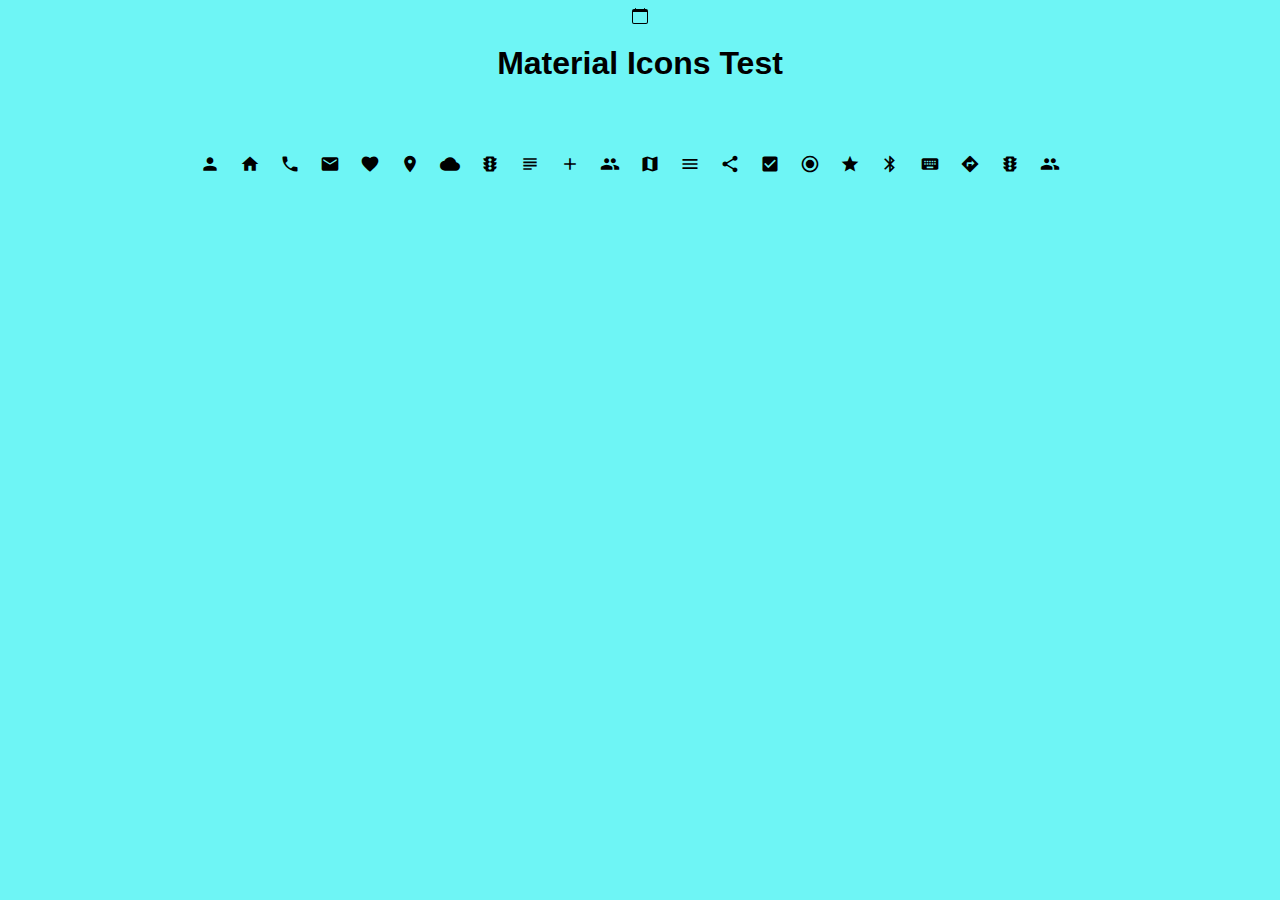
<file: Lab-4/bir.html>
<!DOCTYPE html>
<html lang="en">

<head>
    <meta charset="UTF-8">
    <meta name="viewport" content="width=device-width, initial-scale=1.0">
    <title>Material Icons Test</title>
    <link rel="stylesheet" href="https://fonts.googleapis.com/css2?family=Material+Icons">
    <svg xmlns="http://www.w3.org/2000/svg" width="16" height="16" fill="currentColor" class="bi bi-calendar" viewBox="0 0 16 16">
        <path d="M3.5 0a.5.5 0 0 1 .5.5V1h8V.5a.5.5 0 0 1 1 0V1h1a2 2 0 0 1 2 2v11a2 2 0 0 1-2 2H2a2 2 0 0 1-2-2V3a2 2 0 0 1 2-2h1V.5a.5.5 0 0 1 .5-.5M1 4v10a1 1 0 0 0 1 1h12a1 1 0 0 0 1-1V4z"/>
      </svg>
    <style>
        body {
            background-color: rgb(110, 245, 245);
            font-family: Arial, sans-serif;
            display: flex;
            flex-direction: column;
            align-items: center;
        }

        nav {
            display: flex;
            gap: 20px;
            margin-top: 50px;
            display: flex;
            flex-direction: row;
        }

        .material-icons {
            font-size: 20px;
            color: black;
        }
    </style>
</head>

<body>
    <h1>Material Icons Test</h1>
    <nav>
        <i class="material-icons">person</i>
        <i class="material-icons">home</i>
        <i class="material-icons">phone</i>
        <i class="material-icons">email</i>
        <i class="material-icons">favorite</i>
        <i class="material-icons">place</i>
        <i class="material-icons">cloud</i>
        <i class="material-icons">traffic</i>
        <i class="material-icons">subject</i>
        <i class="material-icons">add</i>
        <i class="material-icons">group</i>
        <i class="material-icons">map</i>
        <i class="material-icons">menu</i>
        <i class="material-icons">share</i>
        <i class="material-icons">check_box</i>
        <i class="material-icons">radio_button_checked</i>
        <i class="material-icons">star</i>
        <i class="material-icons">bluetooth</i>
        <i class="material-icons">keyboard</i>
        <i class="material-icons">directions</i>
        <i class="material-icons">traffic</i>
        <i class="material-icons">group</i>
        <i class="bi-bi-calendar"></i>  
    </nav>
</body>
</html>
</file>
<file: Lab-10/style.css>
body {
    font-family: Arial, sans-serif;
    background: linear-gradient(to right, #e3f2fd, #ffffff);
    color: #222;
    margin: 0;
    padding: 0;
    text-align: center;
    background: url('5.jpg');
    background-size: cover;
    background-position: center;
  }
  
  #start {
    display: flex;
    justify-content: center;
    align-items: center;
    width: 100%;
    min-height: 100vh;
    animation: animateBg 5s linear infinite;
}

@keyframes animateBg {
    100% {
        filter: hue-rotate(360de);
    }
}

.login-box {
    position: relative;
    width: 400px;
    height: 450px;
    background: transparent;
    border: 2px solid rgba(255, 255, 255, 0.5);
    border-radius: 20px;
    display: flex;
    justify-content: center;
    align-items: center;
    backdrop-filter: blur(15px);
}

h2 {
    font-size: 2em;
    color: #fff;
    text-align: center;
}

.input-box {
    position: relative;
    width: 310px;
    margin: 30px 0;
    margin-left: 10px;
    border-bottom: 2px solid #fff;
}

.input-box label{
    position: absolute;
    top: 50%;
    left: 10px;
    transform: translateY(-50%);
    font-size: 1em;
    color: #fff;
    pointer-events: none;
    transition: 0.5s;
}
.input-box input:focus~label,
.input-box input:valid~label {
    top: -5px;
}
.input-box input{
    width: 100%;
    height: 50px;
    background: transparent;
    border: none;
    outline: none;
    font-size: 1em;
    color: #fff;
    padding: 0 8px 0 5px;
}

button {
    width: 100%;
    height: 40px;
    background-color: #fff;
    border: none;
    outline: none;
    border-radius: 40px;
    margin: 8px;
    cursor: pointer;
    font-size: 1em;
    color: #000;
    font-weight: 500;
    cursor: pointer;
    transition: background-color 0.2s ease;
}
.login-box button{
    margin: 10px;
}
#togloomiin-undsen-heseg button{
    margin: 5px;
}
 button:hover {
    background-color: #cacfd2;
  }
  
  button:active {
    transform: scale(1.0);
  }
#game-over-heseg button,
#leaderboard-heseg button{
    width: 30%;
    display: flex;
    flex-direction: column;
    justify-content: center;
    align-items: center;
    font-size: 15px;
    background-color: #aeb6bf;
    margin-top: 10px;
}
#game-over-heseg button{
  margin-top: 5px;
}
#game-over-heseg button:hover,
#leaderboard-heseg button:hover{
  background-color: #5d6d7e;
}
#undsen-heseg {
    display: none;
    justify-content: center;
    align-items: center;
    color: #d7dbdd;
    font-size: 20px;
    margin-left: auto;
    margin-right: auto;
    width: 850px;
    min-height: 90vh;
    animation: animateBg 5s linear infinite;
}

#togloomiin-undsen-heseg {
    width: 800px;
    height: 100vh;
    position: relative;
    background: transparent;
    border: 2px solid rgba(255, 255, 255, 0.5);
    border-radius: 20px;
    display: flex;
    flex-direction: column;
    justify-content: center;
    align-items: center;
    backdrop-filter: blur(15px);
}
#taah_ugnii_heseg {
    color: black;
    margin-bottom: 10px;
}

#duussan-heseg {
    display: none;
    justify-content: center;
    align-items: center;
    color: #d7dbdd;
    font-size: 20px;
    margin-left: auto;
    margin-right: auto;
    width: 100vw;
    min-height: 100vh;
}

  #game-over-heseg {
    width: 600px;
    height: 70vh;
    position: relative;
    background: transparent;
    border: 2px solid rgba(255, 255, 255, 0.5);
    border-radius: 20px;
    display: flex;
    flex-direction: column;
    justify-content: center;
    align-items: center;
    backdrop-filter: blur(15px);
}

#top-heseg {
    display: none;
    justify-content: center;
    align-items: center;
    color: #d7dbdd;
    font-size: 20px;
    margin-left: auto;
    margin-right: auto;
    width: 100vw;
    min-height: 100vh;
}
  #leaderboard-heseg {
    width: 600px;
    height: 70vh;
    position: relative;
    background: transparent;
    border: 2px solid rgba(255, 255, 255, 0.5);
    border-radius: 20px;
    display: flex;
    flex-direction: column;
    justify-content: center;
    align-items: center;
    backdrop-filter: blur(15px);
  }
  #leaderboard {
    width: 70%;
    height: 250px;
    color: #000;
    margin-top: 12px;
    font-size: 16px;
    background-color: #ece9e9;
    border: 1px solid #c5e1a5;
    padding: 10px;
    max-width: 400px;
    margin-left: auto;
    margin-right: auto;
    border-radius: 5px;
    text-align: left;
    font-family: 'Lucida Sans', 'Lucida Sans Regular', 'Lucida Grande', 'Lucida Sans Unicode', Geneva, Verdana, sans-serif;
  }
  
  .hangman {
    background: #ddd;
    border-radius: 5px;
    padding: 10px;
    margin: 15px auto;
    display: block;
  }
  
  .letter-box {
    display: inline-block;
    width: 40px;
    height: 40px;
    margin: 4px;
    font-size: 22px;
    text-align: center;
    line-height: 40px;
    font-weight: bold;
    background-color: #fce4ec;
    border: 2px solid #555;
    border-radius: 4px;
  }
  
  .hidden {
    display: none !important;
  }
  
  #keyboard {
    display: flex;
    flex-direction: column;
    align-items: center;
    gap: 5px;
    max-width: 700px;
    margin: 5px;
  }
  
  .key-row {
    display: flex;
    padding: 3px;
    gap: 3px;
  }
  
  .key-row button {
    background-color: #bfc9ca;
    color: #444;
    font-size: 20px;
    padding: 10px;
    border: 1px solid #222;
    border-radius: 4px;
    min-width: 42px;
    text-transform: uppercase;
    cursor: pointer;
    margin-top: 5px;
  }
  
  .key-row button:hover {
    background-color: #aab7b8;
  }
  
  .key-row button:disabled {
    background-color: #aaa;
    color: #eee;
    cursor: not-allowed;
  }
  
  .timer {
    font-size: 25px;
    font-weight: bold;
    color: #b71c1c;
    margin-top: 10px;
  }
  
  
  #game-over-heseg h2 {
    color: #d32f2f;
  }
    
  #alert-box {
    background: #fff3cd;
    border: 1px solid #999;
    padding: 10px 18px;
    font-weight: bold;
    position: fixed;
    top: 20px;
    left: 50%;
    transform: translateX(-50%);
    display: none;
    box-shadow: 0 0 5px rgba(0, 0, 0, 0.1);
    z-index: 1000;
  }
</file>
<file: Lab-4/style.css>
body {
    height: 1100px;
    background-color: rgb(208, 208, 208);
    font-family: Arial, sans-serif;
    display: flex;
    flex-direction: column;
    align-items: center;
}

header {
    width: 60%;
    height: 180px;
    background-color: #405D72;
    position: relative;
    z-index: 1;
}

.ner {
    font-size: 50px;
    font-style: italic;
    color: white;
    font-weight: bold;
    position: relative;
    left: 350px;
    top: 35px;
}

.merner {
    font-size: 25px;
    color: white;
    font-style: italic;
    position: relative;
    left: 600px;
    top: -15px;
}

.container {
    width: 60%;
    height: 950px;
    background-color: bisque;
    display: flex;
    flex-direction: row;
    position: relative;
    z-index: 1;
}

.profile {
    width: 30%;
    padding-top: 30%;
    background-color: #758694;
    border-radius: 50%;
    position: absolute;
    top: -16%;
    left: 0;
    display: flex;
    justify-content: center;
    align-items: center;
    z-index: 2;
}
.profile img{
    border-radius: 50%;
    width: 230px;
    height: 230px;
    position: absolute;
    top: 10%;
    left: 20px;
}

nav {
    width: 30%;
    height: 100%;
    background-color: #758694;
    position: relative;
    z-index: 1;
    display: flex;
    flex-direction: column;
}

.personal {
    color: white;
    font-size: 20px;
    position: relative;
    top: 120px;
    margin-left: 75px;
}

.nav-item {
    display: flex;
    align-items: left;
    gap: 10px;
    position: relative;
    top: 100px;
}

.material-icons {
    color: white;
    font-size: 10px;
    position: relative;
    margin-left: 10px;
    top: 15px;
}

.nav_text {
    color: white;
    font-size: 14px;
}

section {
    width: 70%;
    height: 100%;
    background-color: white;
    position: relative;
    z-index: 1;
    display: flex;
    flex-direction: column;
}
.sec-item{
    display: flex;
    align-items: left;
    gap: 10px;
}
.sec-item img{
    color: black;
    border-style: solid;
    border-width: 1px;
    border-radius: 50%;
    border-color: black;
    margin-left: 10px;
    margin-top: 10px;
    padding: 3px;
    width: 35px;
    height: 35px;
}
.sec-text{
    color: black;
    font-size: 18px;
}
.surguul{
    display: flex;
    flex-direction: column;
}
.sec-item1{
    display: flex;
    align-items: left;
}
.sec-item1 img{
    color: black;
    margin-left: 15px;
    margin-top: 5px;
    width: 35px;
    height: 40px;
}
.sec-text1{
    color: black;
    font-size: 15px;
}
.sec-text2{
    color: black;
    font-size: 15px;
    margin-left: 80px;
    margin-top: -7px;
}
.sec-item2{
    display: flex;
    align-items: left;
}
.sec-item2 img{
    color: black;
    margin-left: 15px;
    margin-top: 5px;
    width: 35px;
    height: 135px;
}
.sec-item2 p{
    padding: 5px;
}
.star{
    display: flex;
    flex-direction: column;
}
.star1{
    display: flex;
    flex-direction: row;
}
.star1 .material-icons{
    color: black;
    font-size: 15px;
    margin-top: 5px;
}
.star2{
    display: flex;
    flex-direction: row;
    margin-left: 100px;
}
.star2 .material-icons{
    color: black;
    font-size: 15px;
    margin-top: 5px;
}
.sec-text4{
    color: black;
    font-size: 17px;
    margin-left: 40px;
}
.sec-item3{
    display: flex;
    align-items: left;
}
.sec-item3 img{
    color: black;
    margin-left: 25px;
    margin-top: 10px;
    width: 25px;
    height: 25px;
}
.sec-text3{
    color: black;
    font-size: 15px;
    margin-left: 15px;
}
</file>
<file: Lab-9/style.css>
body {
    font-family: 'Times New Roman', Times, serif;
    text-align: center;
    height: 100vh;
    margin: 0;
    display: flex;
    flex-direction: column;
    align-items: center;
    justify-content: center;
    background-color: bisque;
    color: white;
    border-width: 5px;
}
  
.calculator {
    border-color: black;
    border-width: 5px;
    border-radius: 5%;
    width: 23%;
    background-color: #35475e;
}
.basi{
    display: flex;
    flex-direction: row;
}
h1{
    display: flex;
    justify-content: left;
    margin-left: 30px;
    font-size: 30px;
    font-family: "Dancing Script", cursive;
    margin-bottom: 0px;
    margin-top: 10px;
}
h1:nth-child(1){
    font-size: 35px;
}
h1:nth-child(2){
    margin-left: 80px;
    color: white;
    margin-top: -12px;
}
.turtburish{
    height: 25px;
    width: 100px;
    background-color: aqua;
    position: relative;
    margin-left: 40px;
    margin-top: 50px;
    background-color: #646161;
}

input {
    width: 240px;
    height: 50px;
    font-size: 50px;
    text-align: right;
    margin-bottom: 10px;
    margin-top: 10px;
    padding-inline: 20px;
    background-color: #acc560;
    font-family: 'DS-Digital', sans-serif;
}

.keypad {
    display: grid;
    grid-template-columns: repeat(3, 100px);
    gap: 0px;
    justify-content: center;
    margin-bottom: 10px;
    margin-top: 10px;
}

.keypad button {
    font-size: 22px;
    padding: 12px;
    border-radius: 20%;
    margin: 5px;
    background-color: #82878b;
    color: white;
}

.keypad button:nth-child(10){
    background-color: #ed641e;
}
.keypad button:nth-child(12){
    background-color: #dd0009;
}
.keypad button:nth-child(13){
    width: 290px;
    height: 30px;
    border-radius: 8%;
    display: flex;
    justify-content: center;
    align-items: center;
}

.money{
    margin-bottom: 10px;
    margin-right: 47px;
    margin-left: 47px;
    align-items: center;
    justify-content: center;
    justify-content: space-between;
    display: flex;
    flex-direction: row;
}

.money select{
    font-size: 18px;
    text-align: center;
    padding: 4px;
    background-color: #85929e;
    color: gainsboro;

}

.money p{
    font-size: 20px;
}

#convert{
    font-size: 20px;
    padding: 5px;
    width: 150px;
    background-color: #2874a6;
    color: gainsboro;
    border-radius: 5%;
}

select{
    font-size: 18px;
    text-align: center;
    padding: 4px;
    background-color: #85929e;
    color: gainsboro;

}
</file>
